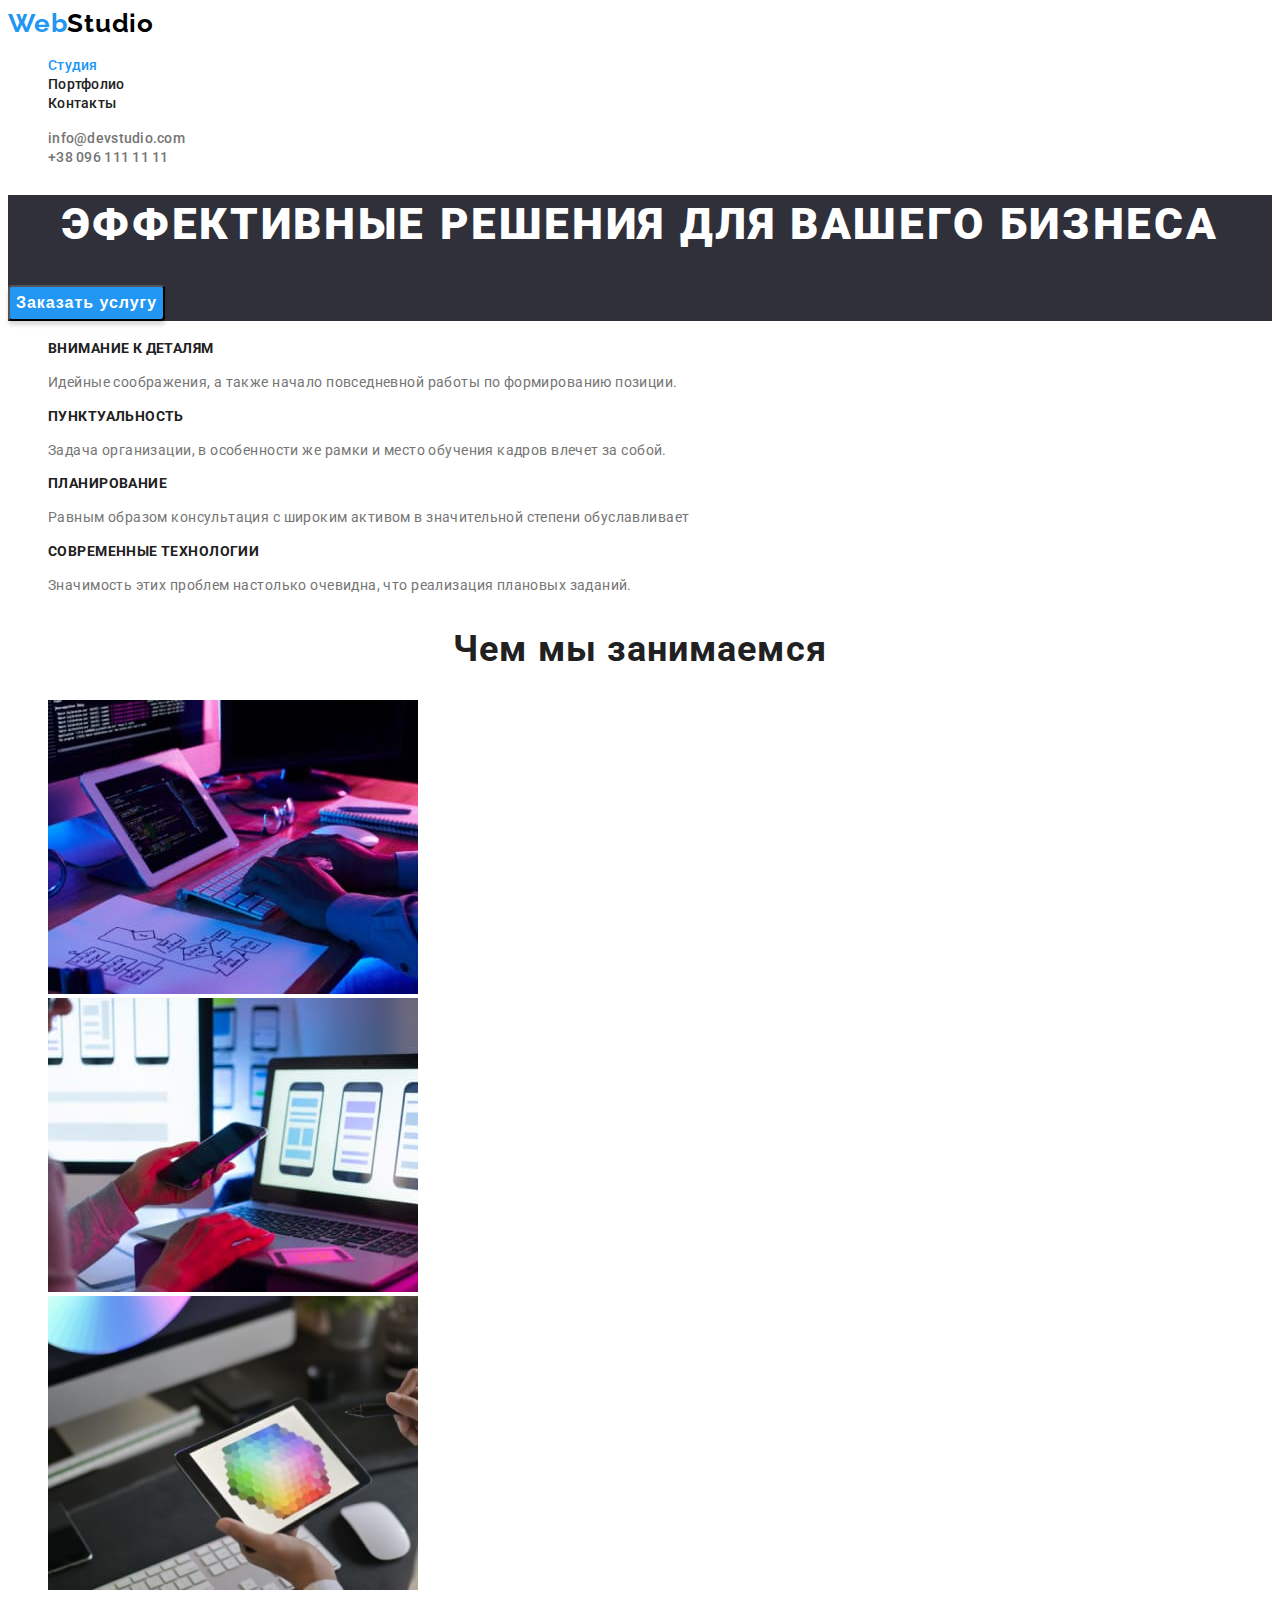
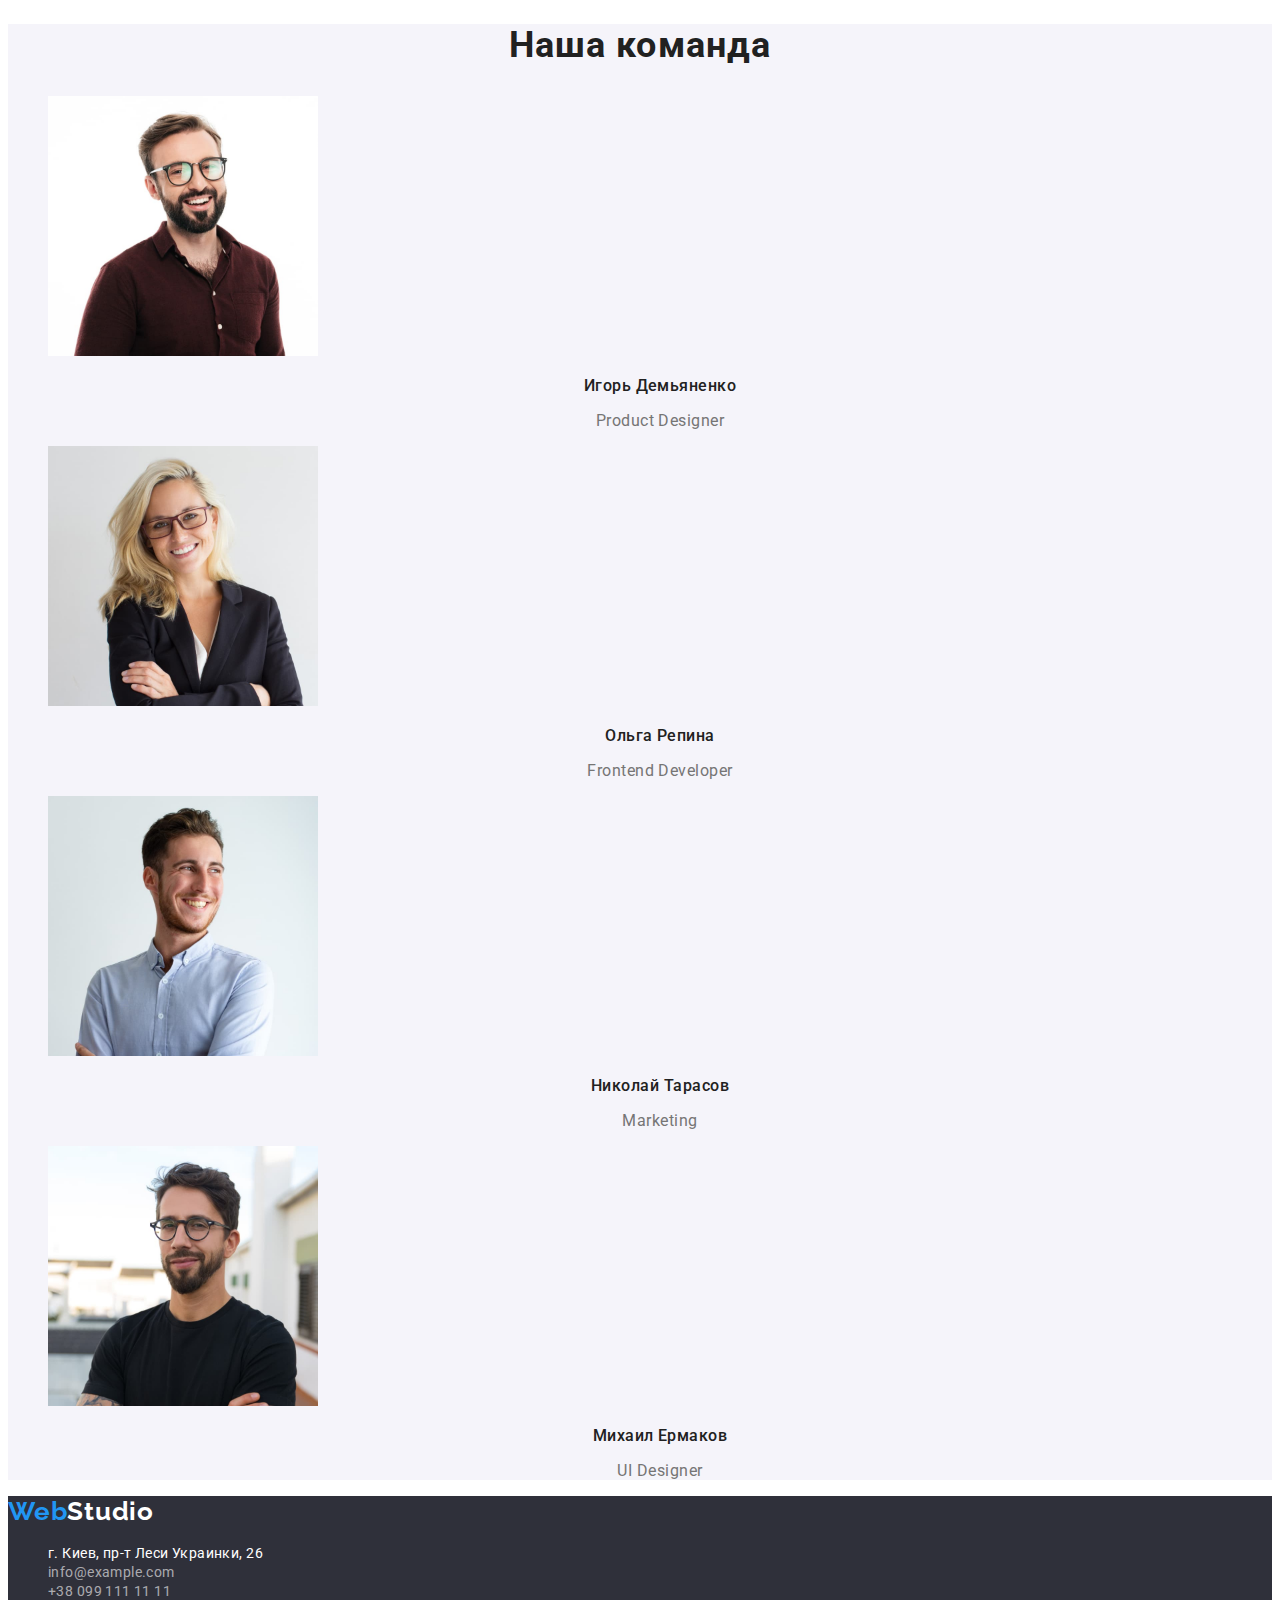
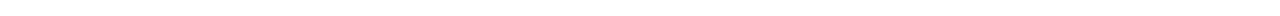
<file: index.html>
<!DOCTYPE html>
<html lang="ru">
  <head>
    <meta charset="UTF-8" />
    <meta http-equiv="X-UA-Compatible" content="IE=edge" />
    <meta name="viewport" content="width=device-width, initial-scale=1.0" />
    <link rel="preconnect" href="https://fonts.googleapis.com" />
    <link rel="preconnect" href="https://fonts.gstatic.com" crossorigin />
    <link
      href="https://fonts.googleapis.com/css2?family=Raleway:wght@700&family=Roboto:wght@400;500;700;900&display=swap"
      rel="stylesheet"
    />
    <link rel="stylesheet" href="./css/style.css" />
    <title>Web Studio</title>
  </head>
  <body>
    <!-- header -->
    <header>
      <nav>
        <a class="link logo first-logo-color" href="./index.html"
          >Web<span class="second-logo-color">Studio</span></a
        >
        <ul class="list">
          <li><a class="link main-nav main-nav-active" href="index.html">Студия</a></li>
          <li><a class="link main-nav" href="portfolio.html">Портфолио</a></li>
          <li><a class="link main-nav" href="">Контакты</a></li>
        </ul>
      </nav>
      <ul class="list">
        <li><a class="link feedback" href="mailto:info@devstudio.com">info@devstudio.com</a></li>
        <li><a class="link feedback" href="tel:+380961111111">+38 096 111 11 11</a></li>
      </ul>
    </header>
    <!-- main -->
    <main>
      <!-- section-1 -->
      <section class="main-section-bg">
        <h1 class="main-section-text">Эффективные решения для вашего бизнеса</h1>
        <button class="main-section-btn" type="button">Заказать услугу</button>
      </section>
      <!-- section-2 -->
      <section>
        <h2></h2>
        <ul class="list">
          <li>
            <h3 class="feature">Внимание к деталям</h3>
            <p class="feature-title">
              Идейные соображения, а также начало повседневной работы по формированию позиции.
            </p>
          </li>
          <li>
            <h3 class="feature">Пунктуальность</h3>
            <p class="feature-title">
              Задача организации, в особенности же рамки и место обучения кадров влечет за собой.
            </p>
          </li>
          <li>
            <h3 class="feature">Планирование</h3>
            <p class="feature-title">
              Равным образом консультация с широким активом в значительной степени обуславливает
            </p>
          </li>
          <li>
            <h3 class="feature">Современные технологии</h3>
            <p class="feature-title">
              Значимость этих проблем настолько очевидна, что реализация плановых заданий.
            </p>
          </li>
        </ul>
      </section>
      <!-- section-3 -->
      <section>
        <h2 class="about">Чем мы занимаемся</h2>
        <ul class="list">
          <li>
            <img src="./image/sec1-img1.jpg" alt="человек кодит на пк" width="370" height="294" />
          </li>
          <li>
            <img
              src="./image/sec1-img2.jpg"
              alt="девушка сидит в ноутбуке"
              width="370"
              height="294"
            />
          </li>
          <li>
            <img
              src="./image/sec1-img3.jpg"
              alt="девушка работает с палитрой"
              width="370"
              height="294"
            />
          </li>
        </ul>
      </section>
      <!-- section-4 -->
      <section class="our-team-bg">
        <h2 class="about">Наша команда</h2>
        <ul class="list">
          <li>
            <img src="./image/worker-man-1.jpg" alt="мужчина в очках" width="270" height="260" />
            <h3 class="worker worker-name">Игорь Демьяненко</h3>
            <p class="worker worker-job" lang="en">Product Designer</p>
          </li>
          <li>
            <img src="./image/worker-woman.jpg" alt="девушка в очках" width="270" height="260" />
            <h3 class="worker worker-name">Ольга Репина</h3>
            <p class="worker worker-job" lang="en">Frontend Developer</p>
          </li>
          <li>
            <img src="./image/worker-man-2.jpg" alt="парень" width="270" height="260" />
            <h3 class="worker worker-name">Николай Тарасов</h3>
            <p class="worker worker-job" lang="en">Marketing</p>
          </li>
          <li>
            <img src="./image/worker-man-3.jpg" alt="парень в очках" width="270" height="260" />
            <h3 class="worker worker-name">Михаил Ермаков</h3>
            <p class="worker worker-job" lang="en">UI Designer</p>
          </li>
        </ul>
      </section>
    </main>
    <!-- footer -->
    <footer class="footer-bg">
      <a class="link logo first-logo-color" href="./index.html"
        >Web<span class="footer-logo-color">Studio</span></a
      >
      <address>
        <ul class="list">
          <li>
            <a
              class="link addres addres-map"
              href="https://www.google.com/maps/place/%D0%B1%D1%83%D0%BB%D1%8C%D0%B2%D0%B0%D1%80+%D0%9B%D0%B5%D1%81%D1%96+%D0%A3%D0%BA%D1%80%D0%B0%D1%97%D0%BD%D0%BA%D0%B8,+26,+%D0%9A%D0%B8%D1%97%D0%B2,+02000/@50.4265807,30.5361971,17z/data=!3m1!4b1!4m5!3m4!1s0x40d4cf0e033ecbe9:0x57a4dffefec77da0!8m2!3d50.4265807!4d30.5383858"
              >г. Киев, пр-т Леси Украинки, 26</a
            >
          </li>
          <li>
            <a class="link addres addres-feedback" href="mailto:info@example.com"
              >info@example.com</a
            >
          </li>
          <li>
            <a class="link addres addres-feedback" href="tel:+380991111111">+38 099 111 11 11</a>
          </li>
        </ul>
      </address>
    </footer>
  </body>
</html>
</file>
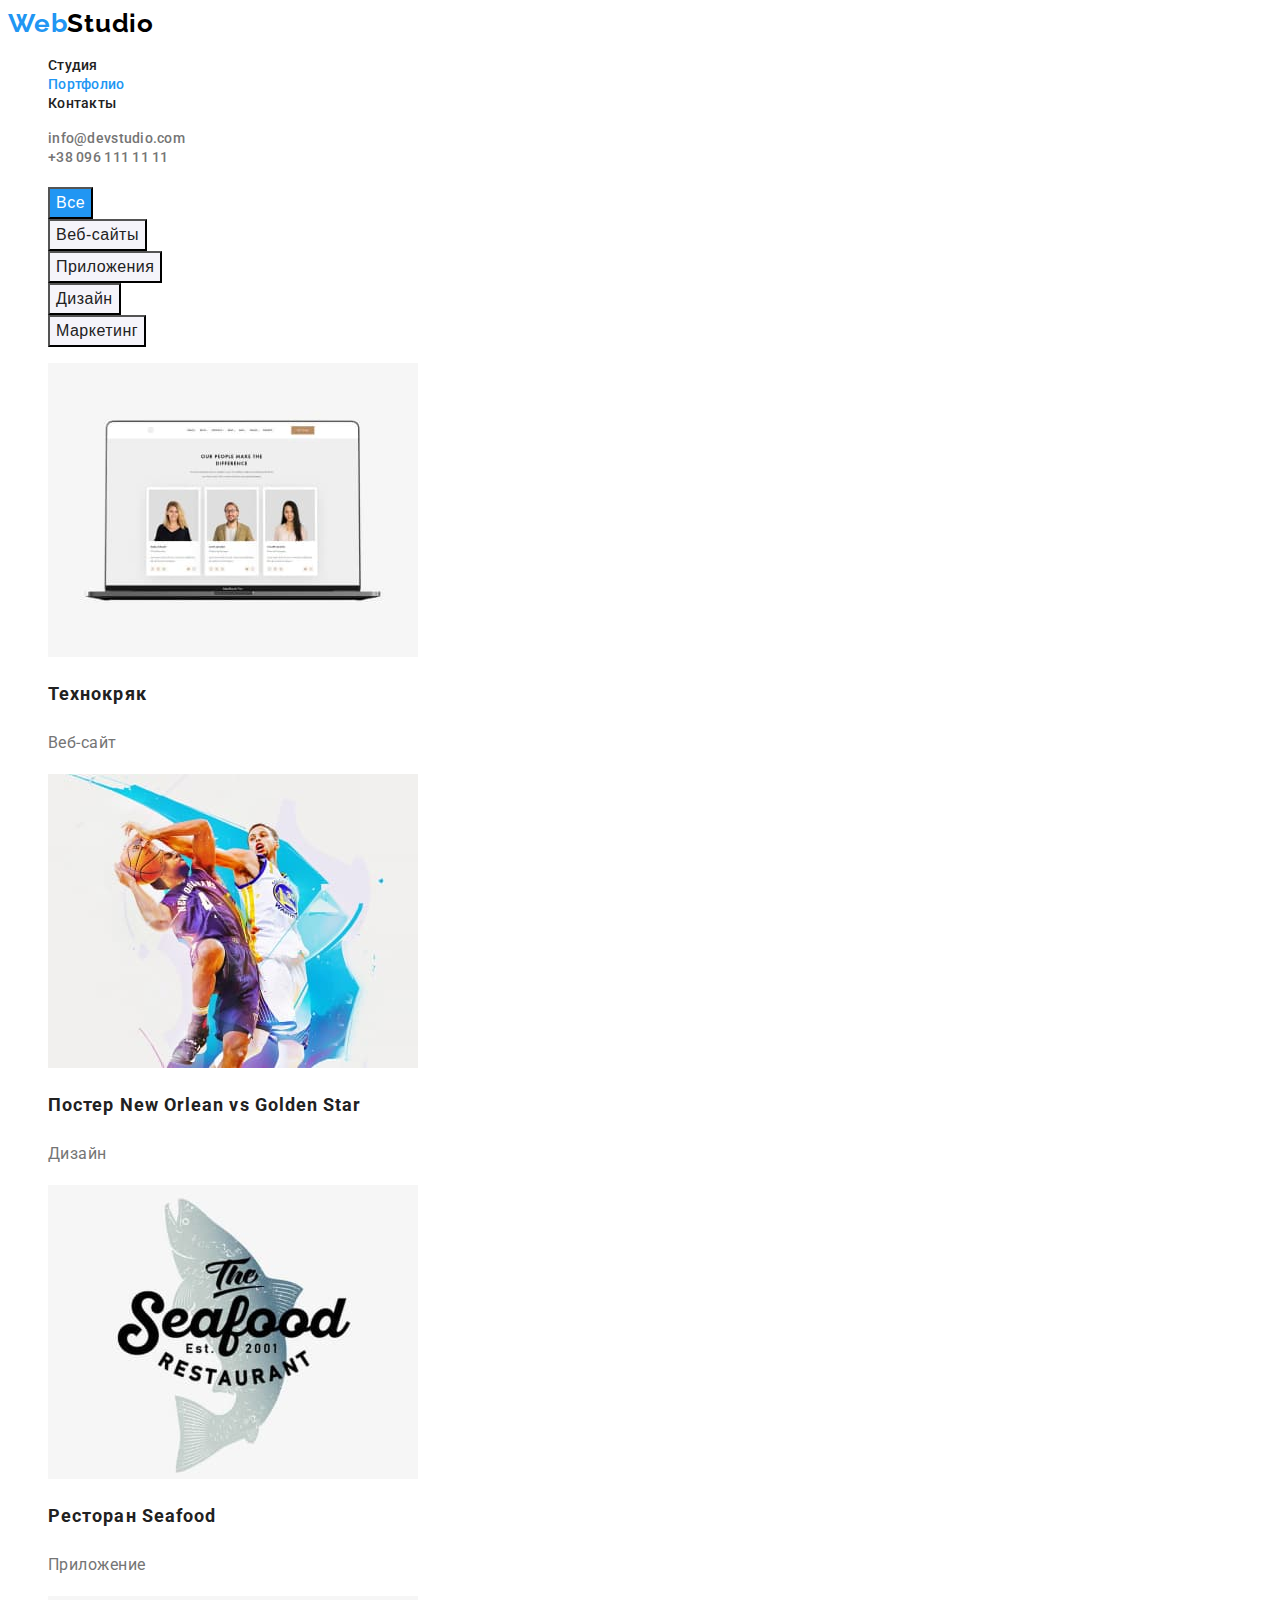
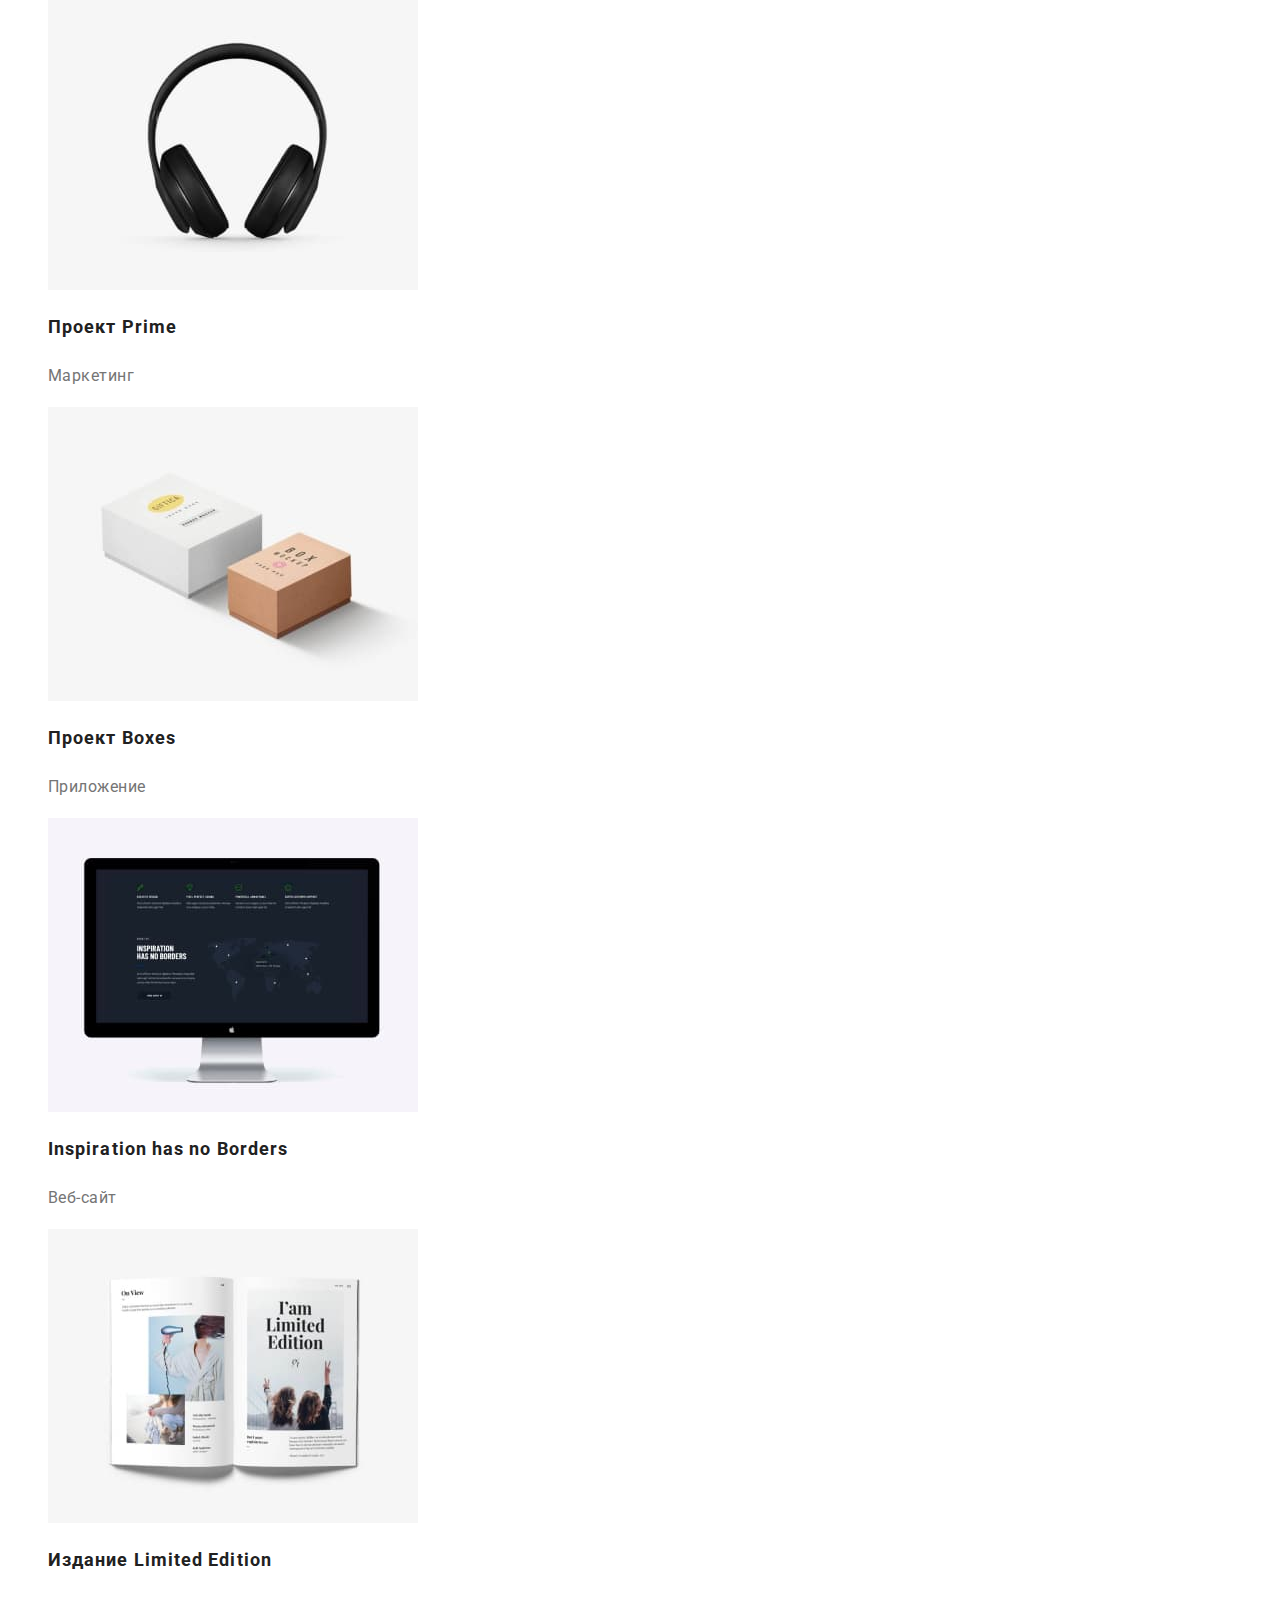
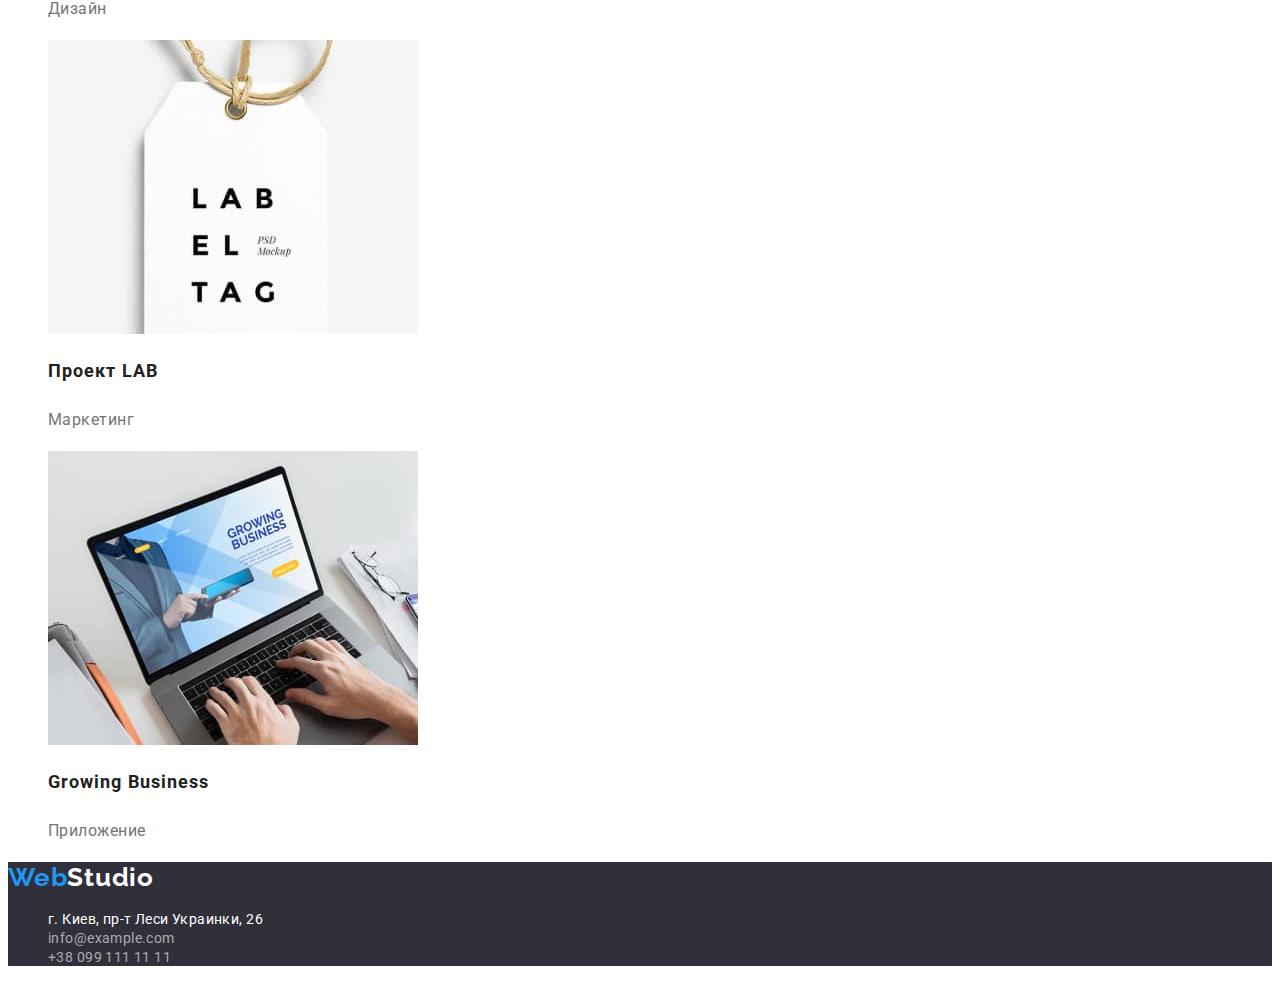
<file: portfolio.html>
<!DOCTYPE html>
<html lang="en">
  <head>
    <meta charset="UTF-8" />
    <meta http-equiv="X-UA-Compatible" content="IE=edge" />
    <meta name="viewport" content="width=device-width, initial-scale=1.0" />
    <link rel="preconnect" href="https://fonts.googleapis.com" />
    <link rel="preconnect" href="https://fonts.gstatic.com" crossorigin />
    <link rel="stylesheet" href="./css/style.css" />
    <link
      href="https://fonts.googleapis.com/css2?family=Raleway:wght@700&family=Roboto:wght@400;500;700;900&display=swap"
      rel="stylesheet"
    />
    <title>Portfolio</title>
  </head>
  <body>
    <!-- header -->
    <header>
      <nav>
        <a class="link logo first-logo-color" href="./index.html"
          >Web<span class="second-logo-color">Studio</span></a
        >
        <ul class="list">
          <li><a class="link main-nav" href="index.html">Студия</a></li>
          <li><a class="link main-nav main-nav-active" href="portfolio.html">Портфолио</a></li>
          <li><a class="link main-nav" href="">Контакты</a></li>
        </ul>
      </nav>
      <ul class="list">
        <li><a class="link feedback" href="mailto:info@devstudio.com">info@devstudio.com</a></li>
        <li><a class="link feedback" href="tel:+380961111111">+38 096 111 11 11</a></li>
      </ul>
    </header>
    <!-- main -->
    <main>
      <section>
        <h1></h1>
        <ul class="list">
          <li><button class="filter-btn filter-btn-active" type="button">Все</button></li>
          <li><button class="filter-btn" type="button">Веб-сайты</button></li>
          <li><button class="filter-btn" type="button">Приложения</button></li>
          <li><button class="filter-btn" type="button">Дизайн</button></li>
          <li><button class="filter-btn" type="button">Маркетинг</button></li>
        </ul>
        <ul class="list">
          <li>
            <img src="./image/techocrak.jpg" alt="ноутбук" width="370" height="294" />
            <h2 class="project-name">Технокряк</h2>
            <p class="project-kind">Веб-сайт</p>
          </li>
          <li>
            <img src="./image/poster.jpg" alt="постер" width="370" height="294" />
            <h2 class="project-name">Постер New Orlean vs Golden Star</h2>
            <p class="project-kind">Дизайн</p>
          </li>
          <li>
            <img src="./image/restaurant-logo.jpg" alt="лого ресторана" width="370" height="294" />
            <h2 class="project-name">Ресторан Seafood</h2>
            <p class="project-kind">Приложение</p>
          </li>
          <li>
            <img src="./image/prime.jpg" alt="навушники" width="370" height="294" />
            <h2 class="project-name">Проект Prime</h2>
            <p class="project-kind">Маркетинг</p>
          </li>
          <li>
            <img src="./image/boxes.jpg" alt="коробки" width="370" height="294" />
            <h2 class="project-name">Проект Boxes</h2>
            <p class="project-kind">Приложение</p>
          </li>
          <li>
            <img src="./image/tv.jpg" alt="монітор" width="370" height="294" />
            <h2 class="project-name">Inspiration has no Borders</h2>
            <p class="project-kind">Веб-сайт</p>
          </li>
          <li>
            <img src="./image/book.jpg" alt="книга" width="370" height="294" />
            <h2 class="project-name">Издание Limited Edition</h2>
            <p class="project-kind">Дизайн</p>
          </li>
          <li>
            <img src="./image/lab.jpg" alt="бірка" width="370" height="294" />
            <h2 class="project-name">Проект LAB</h2>
            <p class="project-kind">Маркетинг</p>
          </li>
          <li>
            <img src="./image/laptop.jpg" alt="ноутбук2" width="370" height="294" />
            <h2 class="project-name">Growing Business</h2>
            <p class="project-kind">Приложение</p>
          </li>
        </ul>
      </section>
    </main>
    <!-- footer -->
    <footer class="footer-bg">
      <a class="link logo first-logo-color" href="./index.html"
        >Web<span class="footer-logo-color">Studio</span></a
      >
      <address>
        <ul class="list">
          <li>
            <a
              class="link addres addres-map"
              href="https://www.google.com/maps/place/%D0%B1%D1%83%D0%BB%D1%8C%D0%B2%D0%B0%D1%80+%D0%9B%D0%B5%D1%81%D1%96+%D0%A3%D0%BA%D1%80%D0%B0%D1%97%D0%BD%D0%BA%D0%B8,+26,+%D0%9A%D0%B8%D1%97%D0%B2,+02000/@50.4265807,30.5361971,17z/data=!3m1!4b1!4m5!3m4!1s0x40d4cf0e033ecbe9:0x57a4dffefec77da0!8m2!3d50.4265807!4d30.5383858"
              >г. Киев, пр-т Леси Украинки, 26</a
            >
          </li>
          <li>
            <a class="link addres addres-feedback" href="mailto:info@example.com"
              >info@example.com</a
            >
          </li>
          <li>
            <a class="link addres addres-feedback" href="tel:+380991111111">+38 099 111 11 11</a>
          </li>
        </ul>
      </address>
    </footer>
  </body>
</html>
</file>
<file: css/style.css>
:root {
    --first-text: #212121;
    --secont-text: #757575;
    --accent: #2196F3;
}

body {
color: var(--first-text);
font-family: 'Roboto',
sans-serif;
}

.list {
    list-style: none;
}

.link {
    text-decoration: none;
}

/* header */

.logo {
    font-family: 'Raleway';
    font-weight: 700;
    font-size: 26px;
    line-height: 1.19;
    letter-spacing: 0.03em;
}

.first-logo-color {
    color: var(--accent);
}

.second-logo-color {
    color: #000000;
}

.main-nav, 
.feedback {
    font-weight: 500;
    font-size: 14px;
    line-height: 1.14x;
    letter-spacing: 0.02em;
}

.main-nav {
    color: inherit;
}

.main-nav-active, 
.main-nav:hover,
.main-nav:focus {
    color: var(--accent);
}

.feedback {
   color: var(--secont-text);
}

.feedback:hover,
.feedback:focus {
    color: var(--accent);
}

/* section-1 */

.main-section-bg, .footer-bg {
    background: #2F303A;
}

.main-section-text {
    font-weight: 900;
    font-size: 44px;
    line-height: 1.36;
    text-align: center;
    letter-spacing: 0.06em;
    text-transform: uppercase;
    color: #FFFFFF;
}

.main-section-btn {
    font-weight: 700;
    font-size: 16px;
    line-height: 1.88;
    display: flex;
    align-items: center;
    text-align: center;
    letter-spacing: 0.06em;
    color: #FFFFFF;
    background-color: var(--accent);
    box-shadow: 0px 4px 4px rgba(0, 0, 0, 0.15);
    border-radius: 4px;
}

.main-section-btn:hover,
.main-section-btn:focus {
    background-color: #188CE8;
    box-shadow: 0px 4px 4px rgba(0, 0, 0, 0.15);
    border-radius: 4px;
    cursor: pointer;
}

/* section-2 */

.feature {
    font-weight: 700;
    font-size: 14px;
    line-height: 1.14;
    letter-spacing: 0.03em;
    text-transform: uppercase;
}

.feature-title {
    font-size: 14px;
    line-height: 1.71;
    letter-spacing: 0.03em;
    color: var(--secont-text);
}

/* section-3 */

.about {
    font-weight: 700;
    font-size: 36px;
    line-height: 1.17;
    text-align: center;
    letter-spacing: 0.03em;
}

/* section-4 */

.worker {
    font-size: 16px;
    line-height: 1.19; 
    text-align: center;
    letter-spacing: 0.03em;
}

.worker-name {
    font-weight: 500;
}

.worker-job {
    color: var(--secont-text);
}

.our-team-bg {
    background-color: #F5F4FA;
}

/* footer */

.footer-logo-color {
    color: #FFFFFF;
}

.addres {
    font-size: 14px;
    line-height: 1.71x;
    letter-spacing: 0.03em;
    font-style: normal;
}

.addres:hover,
.addres:focus {
    color: var(--accent);
}

.addres-map {
    color: #FFFFFF;
}

.addres-feedback {
    color: rgba(255, 255, 255, 0.6);;
}

/* ------Portfolio------ */

/* filter */

.filter-btn {
    font-weight: 500;
    font-size: 16px;
    line-height: 1.62;
    text-align: center;
    letter-spacing: 0.03em;
    color: var(--first-text);
    background-color: #F5F4FA;
    cursor: pointer
}

.filter-btn:hover,
.filter-btn:focus {
    color: #FFFFFF;
    background-color: var(--accent);
}

.filter-btn-active {
    color: #FFFFFF;
    background-color: var(--accent);

}

.project-name {
    font-weight: 700;
    font-size: 18px;
    line-height: 2;
    letter-spacing: 0.06em;
}

.project-kind {
    font-size: 16px;
    line-height: 1.88;
    letter-spacing: 0.03em;
    color: var(--secont-text);
}
</file>
